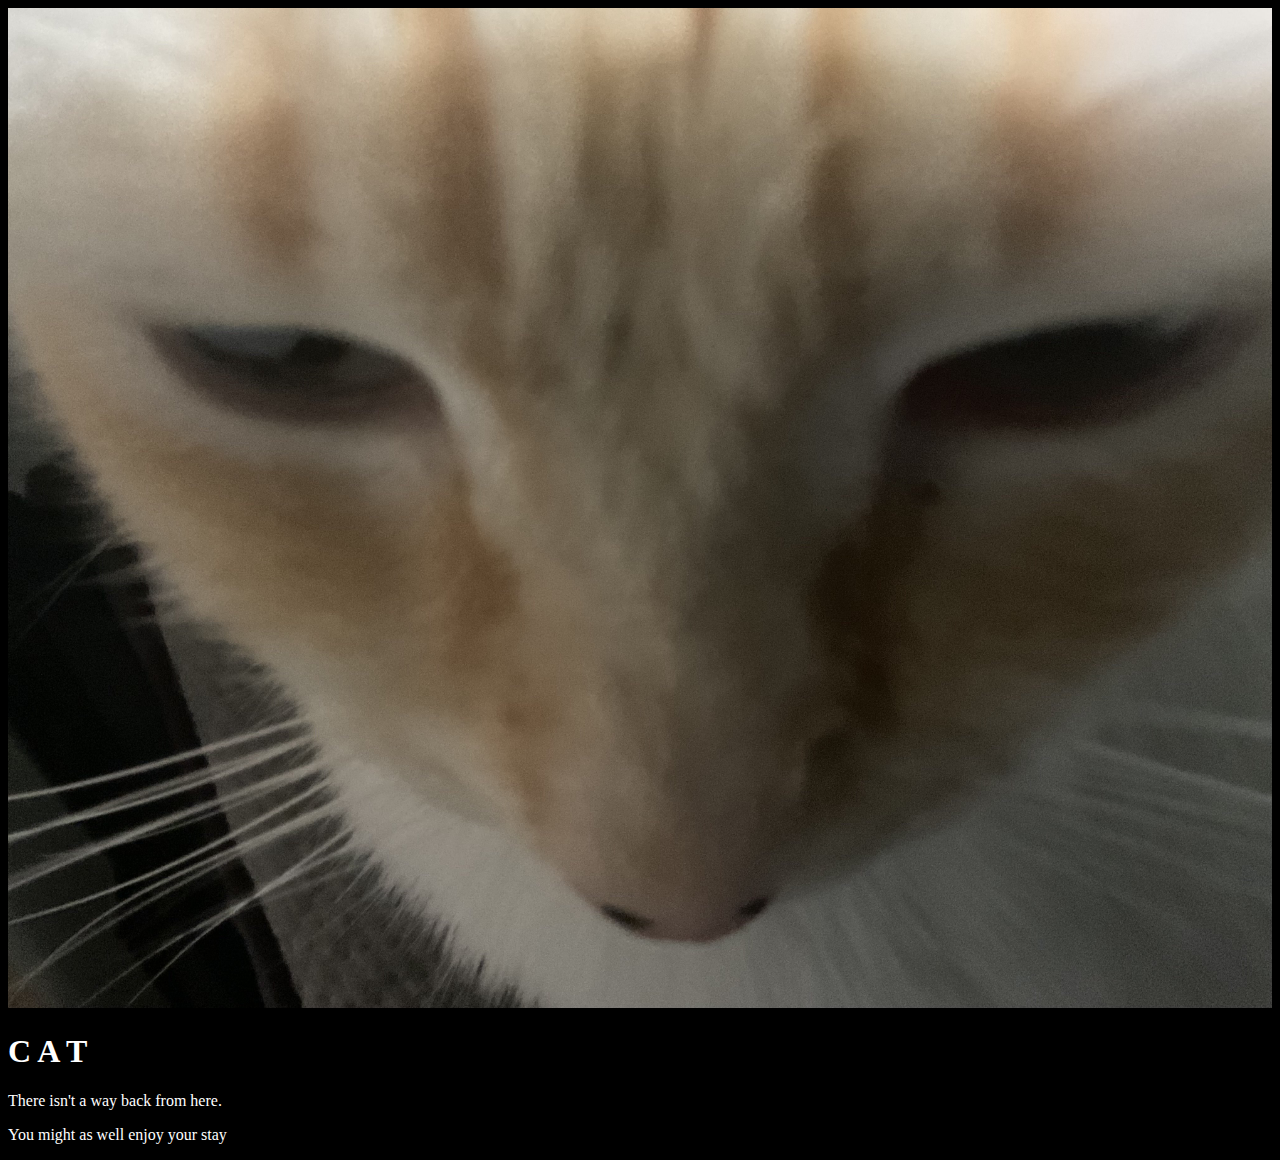
<file: cat.html>
<!DOCTYPE html>
<html lang="en">
    <head>
    <meta charset="UTF-8">
    <meta name="viewport" content="width=device-width, initial-scale=1.0">
    <title>CAT CAT CAT CAT CAT CAT CAT CAT CAT CAT CAT CAT CAT CAT CAT CAT CAT CAT</title>
</head>
<body style="background-color: black; color: white;">
    <img src="images/blaze(the_cats_name).jpg" width="100%" height="1000" alt ="It hungers.">
    <h1>C A T</h1>
    <p>There isn't a way back from here.</p>
    <p>You might as well enjoy your stay</p>
</body>
</file>
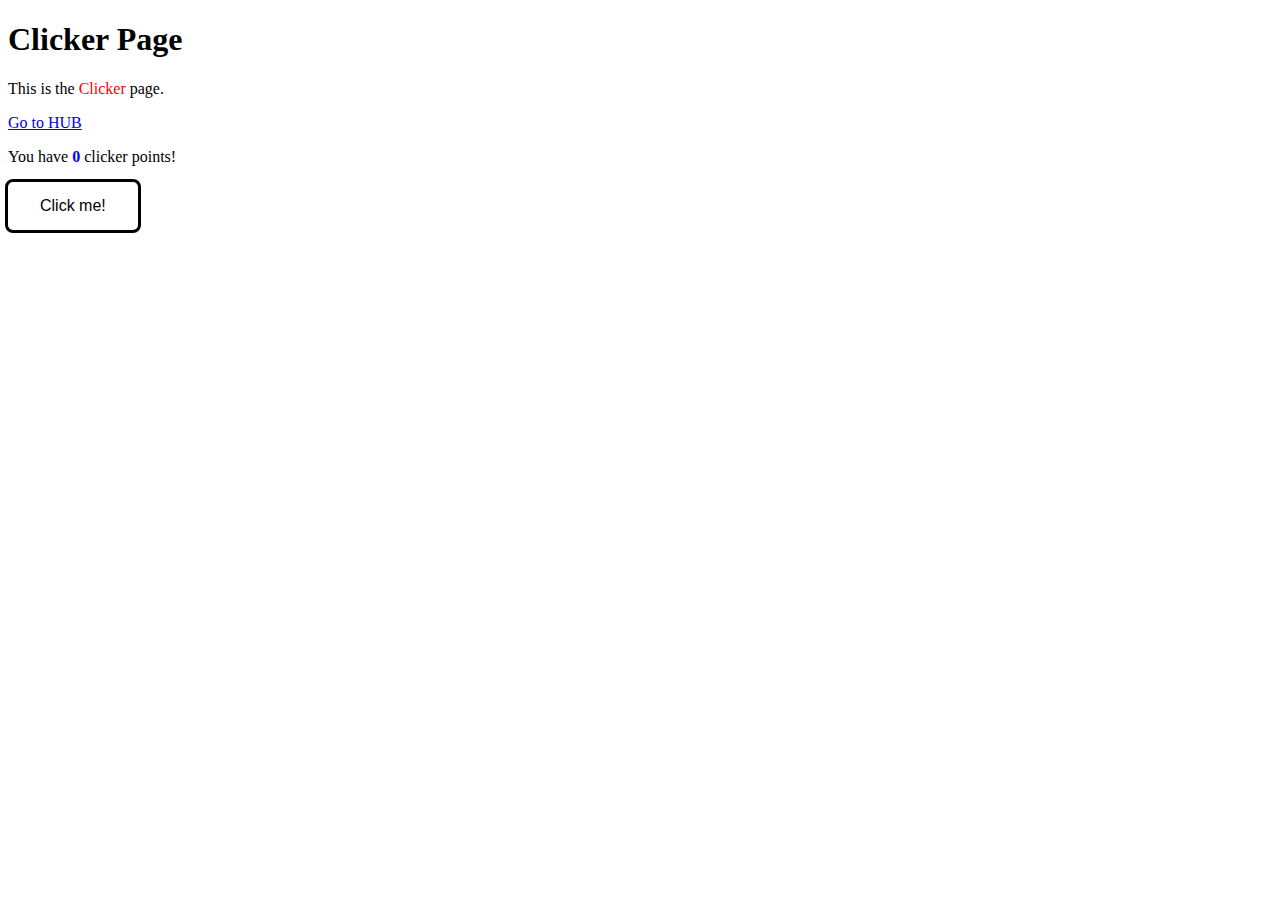
<file: clicker.html>
<!DOCTYPE html>
<html lang="en">
<head>
    <meta charset="UTF-8">
    <meta name="viewport" content="width=device-width, initial-scale=1.0">
    <title>Clicker Page</title>
    <style>
        .button {
            background-color: white;
            border: none;
            color: black;
            padding: 15px 32px;
            text-align: center;
            text-decoration: none;
            display: inline-block;
            font-size: 16px;
            border-radius: 5px;
            outline: 3px solid #000000;
        }
        .button:hover {
            background-color: #e5e5e58c;
        }
        #counter {
            font-weight: bold;
            color: blue;
        }
    </style>
</head>
<body>
    <h1>Clicker Page</h1>
    <p >This is the <span style="color:red">Clicker</span> page.</p>
    <a href="index.html">Go to HUB</a>
    <p>You have <span id="counter">0</span> clicker points<span id="suffix">!</span></p>
    <button class="button" onclick="clickbutton()">Click me!</button>
    <p id = "up0" onclick="buysmallcursor()"></p>
    <p id = "up1" onclick="buycursor()"></p>
    <script>
        let count = 0;
        let clickpower = 1;
        let counterlimit = 100;
        let upgrades = [0,0];
        let timesinactive = 0;
        function clickbutton() {
            increment(clickpower);
            if (Math.random() < 1 / 5000) {
                window.open("images/crunchwrap.jpg", "_blank");
            }
        }
        function increment(incrementer){
            count = count + incrementer;
            if (count >= counterlimit) {
                alert("Error: Too many clicks! Integer overflow! Clicker upgraded by 1!");
                count = 0;
                counterlimit = counterlimit * 1.5;
                clickpower++;
                document.getElementById('suffix').innerText = " and "+ clickpower +" click power!";
                if (clickpower == 2) {
                    revealupgrade(0);
                }
                if (clickpower == 4) {
                    revealupgrade(1);
                }
            }
            document.getElementById('counter').innerText = count;
        }
        function revealupgrade(index) {
            if (index == 0) {
                document.getElementById('up0').innerText = "Small Cursor: 20 points. You have " + upgrades[0] + " small cursors. Small cursors give you 1 point per second. Click to buy!";
                document.getElementById('up0').style.display = "block";
            }
            if (index == 1) {
                document.getElementById('up1').innerText = "Cursor: 200 points. You have " + upgrades[1] + " cursors. Cursors give you 11 points per second. Click to buy!";
                document.getElementById('up1').style.display = "block";
            }
        }
        function buysmallcursor() {
            if (count >= 20) {
                increment(-20);
                upgrades[0]++;
                document.getElementById('up0').innerText = "Small Cursor: 20 points. You have " + upgrades[0] + " small cursors. Small cursors give you 1 point per second. Click to buy!";
            } else {
                alert("Error: Not enough points!");
            }
        }
        function buycursor() {
            if (count >= 200) {
                increment(-200);
                upgrades[1]++;
                document.getElementById('up1').innerText = "Cursor: 200 points. You have " + upgrades[1] + " cursors. Cursors give you 11 points per second. Click to buy!";
            } else {
                alert("Error: Not enough points!");
            }
        }
        window.onload = function() {
            setInterval(() =>{
                    increment(upgrades[1] * 11 + upgrades[0]);
                }, 1000);
        }
        function handleVisibilityChange() {
            if (document.visibilityState === "hidden") {
            timesinactive++;
            console.log("Page is hidden. Times inactive: " + timesinactive);
            if (timesinactive === 1) {
                alert("ur mean! ):<")
                alert("dont swich away!")
            } else if (timesinactive === 2) {
                alert("i told u not to switch away!")
                alert('one more time and there will be consequences. (:<')
            } else if (timesinactive === 3) {
                alert("you were warned")
                count = -999999
                document.getElementById('counter').innerText = count;
                alert("look at your points...")
                alert("you did this")
            }
            }
        }
        document.addEventListener("visibilitychange", handleVisibilityChange);
    </script>
</body>
</html>
</file>
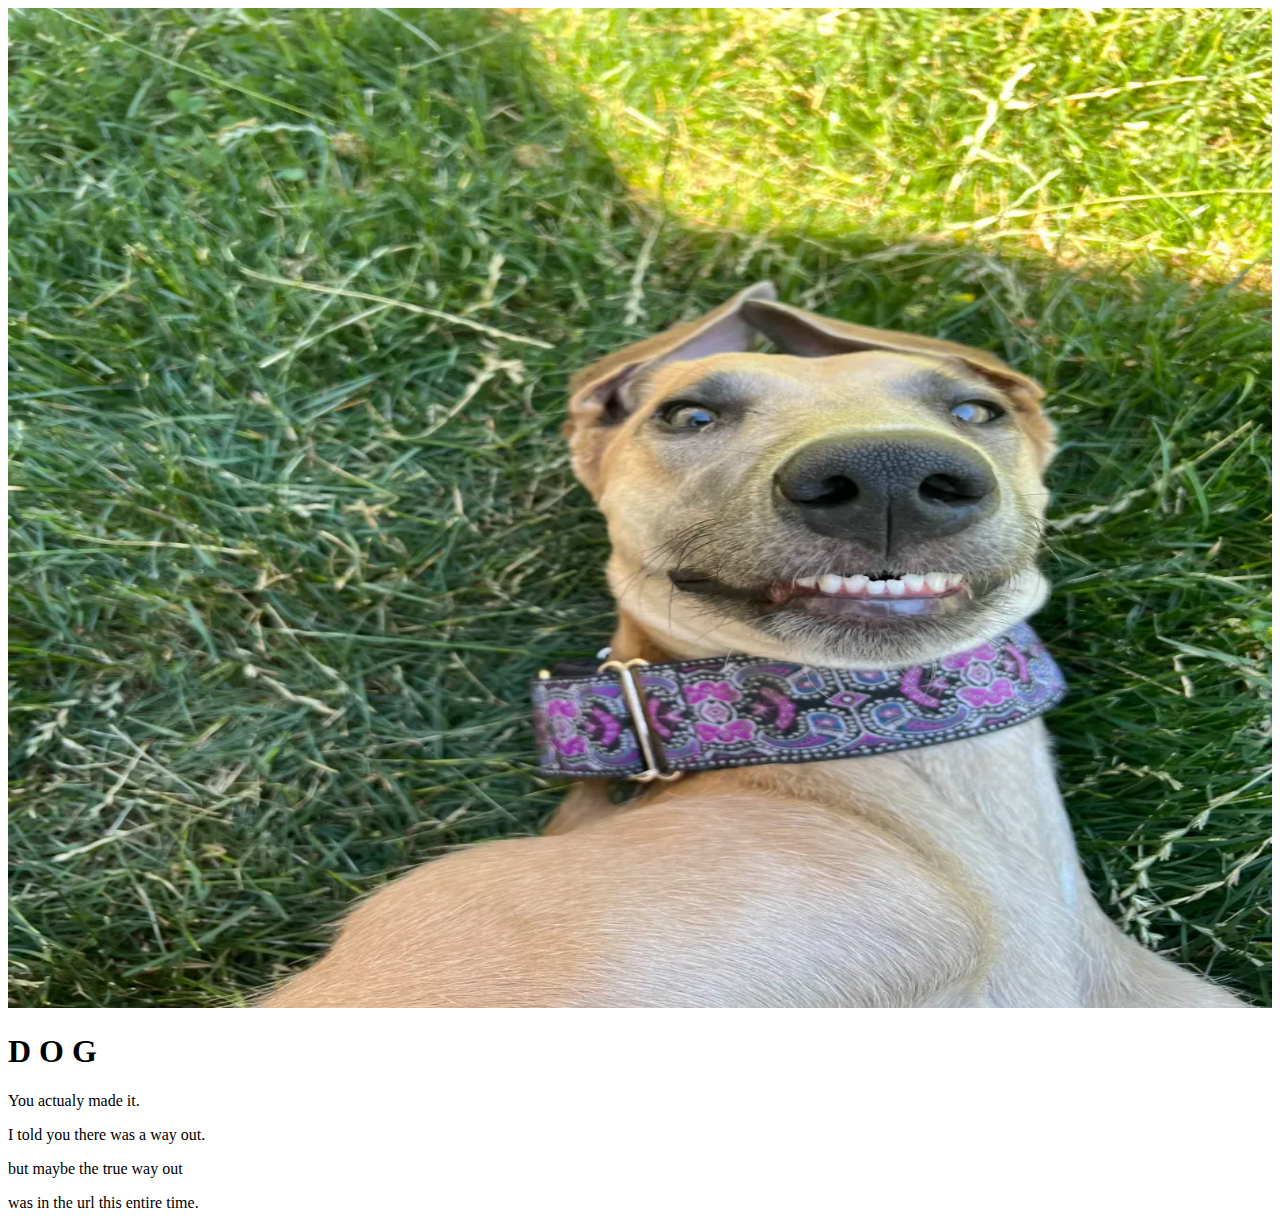
<file: dog.html>
<!DOCTYPE html>
<html lang="en">
    <head>
    <meta charset="UTF-8">
    <meta name="viewport" content="width=device-width, initial-scale=1.0">
    <title>DOG DOG DOG DOG DOG DOG DOG DOG DOG DOG DOG DOG DOG DOG DOG DOG DOG DOG DOG DOG DOG DOG</title>
</head>
<body>
    <img src="images/Moxie(the_dogs_name).webp" width="100%" height="1000" alt ="The goofiest of goobers.">
    <h1>D O G</h1>
    <p>You actualy made it.</p>
    <p>I told you there was a way out.</p>
    <p>but maybe the true way out</p>
    <p>was in the url this entire time.</p>
</body>
</html>
</file>
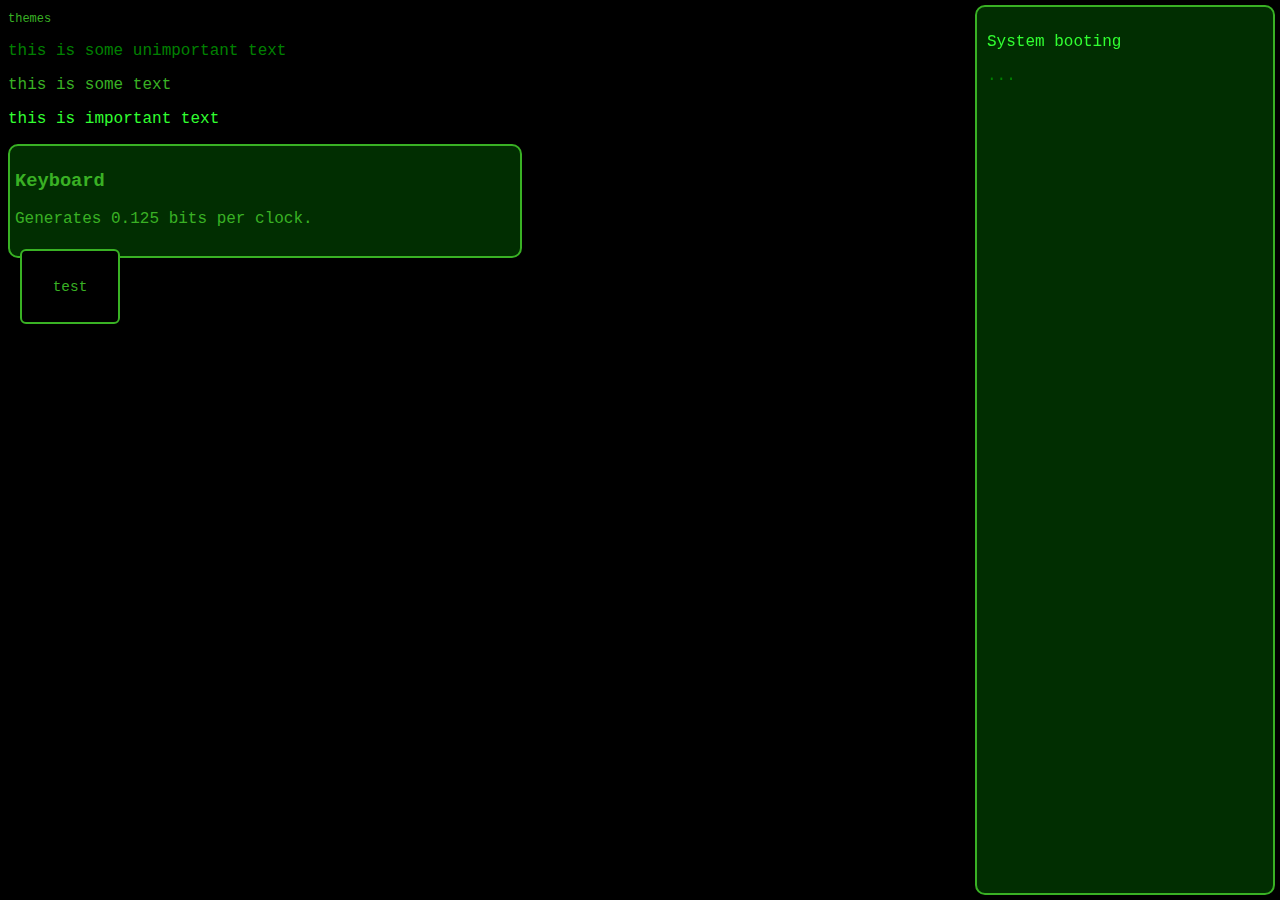
<file: game.html>
<!DOCTYPE html>
<html lang="en">
<head>
    <meta charset="UTF-8">
    <title>Computer</title>
    <link rel="stylesheet" href="game.css">
<script src="gamecode.js"></script>
</head>
<body>
    <p id="themePopupLocation" onclick="openPopup('Theme','themePopupLocation')" style="font-size: 12px;   cursor: pointer;">themes</p>

    <p class="unimportant">this is some unimportant text</p>
    <p>this is some text</p>
    <p class="important">this is important text</p>
    
    <div class="shop">
        <div class="shop-text">
            <h3>Keyboard</h3>
            <p>Generates 0.125 bits per clock.</p>
        </div>
        <button class="shop-button">test</button>
    </div>

    <div id="console" class="console"></div>

    <div id="popupTheme" class="popup">
        <div class="popup-content">
            <span class="close" onclick="closePopup('Theme')">&times;</span>
            <p onclick="setTheme('hacker')">hacker</p>
            <p onclick="setTheme('light')">light</p>
            <p onclick="setTheme('highcontrast')">high contrast</p>
            <p onclick="setTheme('dark')">dark</p>
        </div>
    </div>
</body>
</html>
</file>
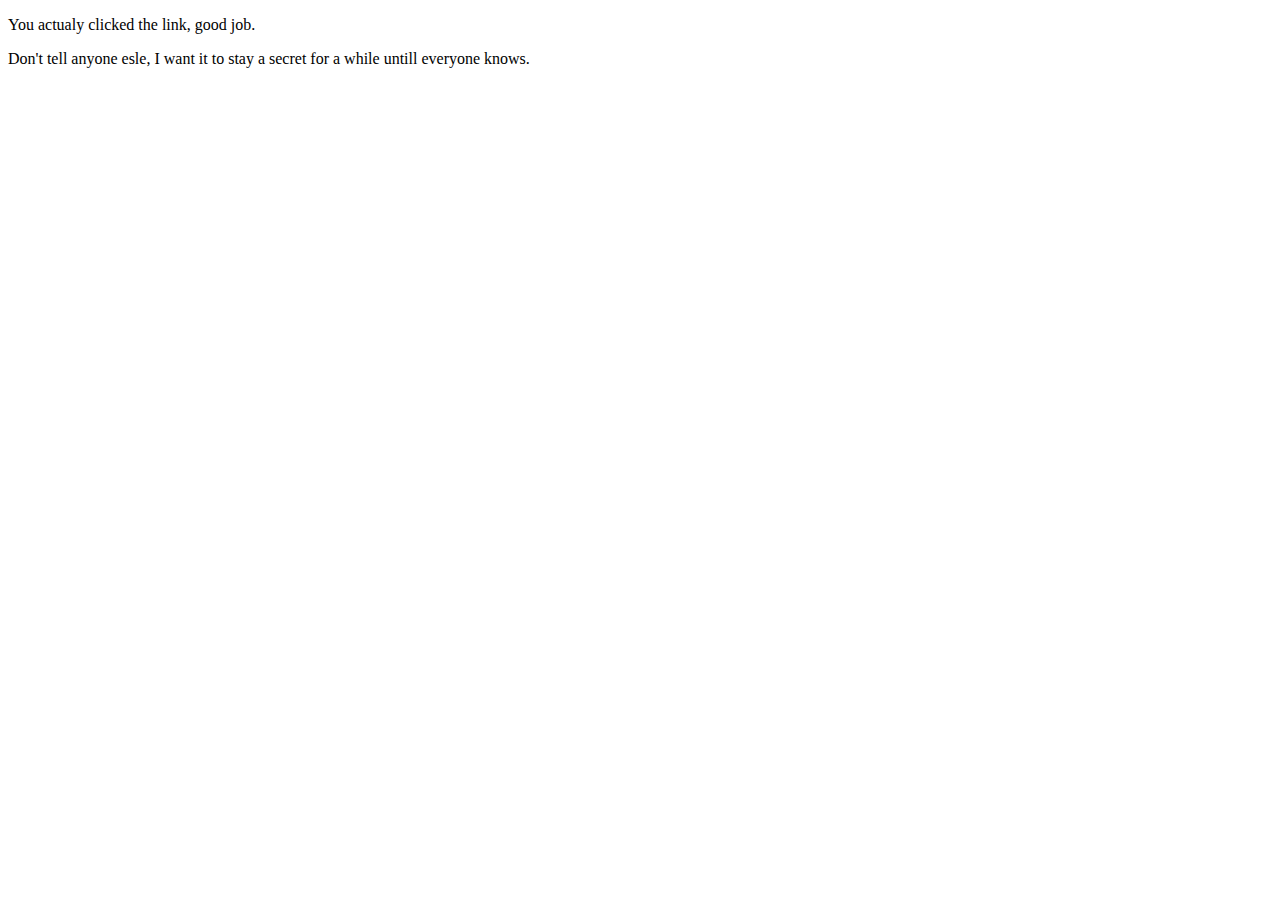
<file: report.html>
<!DOCTYPE html>
<html lang="en">
<head>
    <meta charset="UTF-8">
    <meta name="viewport" content="width=device-width, initial-scale=1.0">
    <title>The jig is up</title>
</head>
<body>
    <p>You actualy clicked the link, good job.</p>
    <p>Don't tell anyone esle, I want it to stay a secret for a while untill everyone knows.</p>
</html>
</file>
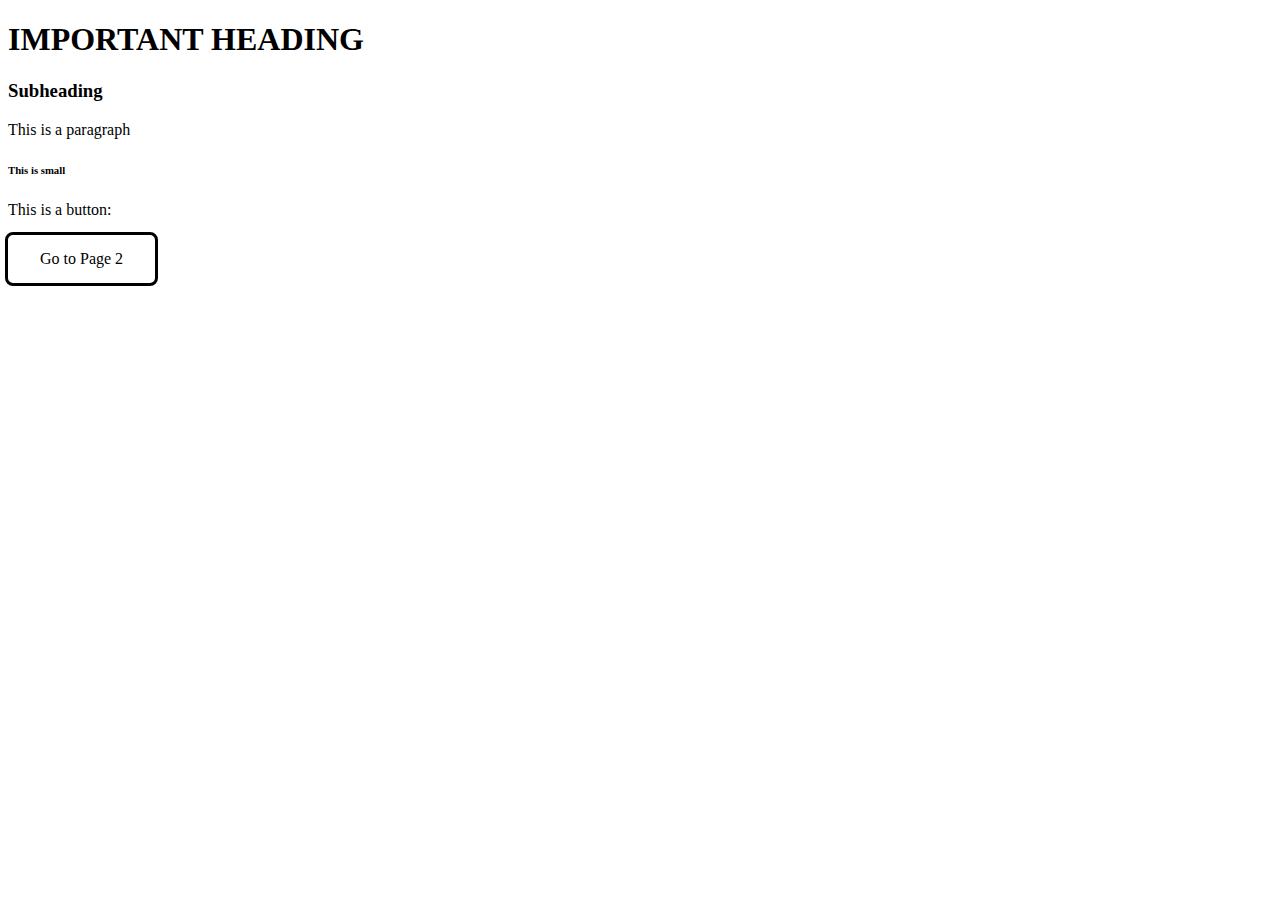
<file: test.html>
<!DOCTYPE html>
<html lang="en">
<head>
    <meta charset="UTF-8">
    <meta name="viewport" content="width=device-width, initial-scale=1.0">
    <title>Test Page 1</title>
    <style>
        .button {
            background-color: white;
            border: none;
            color: black;
            padding: 15px 32px;
            text-align: center;
            text-decoration: none;
            display: inline-block;
            font-size: 16px;
            border-radius: 5px;
            outline: 3px solid #000000;
        }
        .button:hover {
            background-color: #e5e5e58c;
            
        }
    </style>
</head>
<body>
    <h1>IMPORTANT HEADING</h1>
    <h3>Subheading</h3>
    <p>This is a paragraph</p>
    <h6>This is small</h6>
    <p>This is a button:</p>
    <a href="index.html" class="button">Go to Page 2</a>
</body>
</html>
</file>
<file: game.css>
:root {
    --color-bg: black;
    --color-important: #31ff31;
    --color-normal: #39b124;
    --color-unimportant: #008000;
    --color-window: #012e01;
}

.light {
    --color-bg: white;
    --color-important: #d32f2f;
    --color-normal: #333333;
    --color-unimportant: #666666;
    --color-window: #d1d1d1;
}

.highcontrast {
    --color-bg: black;
    --color-important: #4988d5;
    --color-normal: white;
    --color-unimportant: #cdcdcd;
    --color-window: #1a1119;
}

.dark {
    --color-bg: #202020;
    --color-important: #7f1aa3;
    --color-normal: white;
    --color-unimportant: #adadad;
    --color-window: #1d1d1d;
}

body {
    background-color: var(--color-bg);
    color: var(--color-normal);
    font-family: Cascadia Code, Consolas, 'Courier New', monospace;
}

.important {
    color: var(--color-important);
}

.unimportant {
    color: var(--color-unimportant);
}

.console {
    position: fixed;
    right: 5px;
    top: 5px;
    bottom: 5px;
    width: 300px;
    background-color: var(--color-window);
    color: var(--color-normal);
    padding: 10px;
    box-sizing: border-box;
    overflow-y: auto;
    border: 2px solid var(--color-normal);
    border-radius: 10px;
}

button {
    font-family: Cascadia Code, Consolas, 'Courier New', monospace;
    margin: 5px;
    color: var(--color-normal);
    border: 2px solid var(--color-normal);
    background-color: var(--color-bg);
    border-radius: 10px;
    width: 100px;
    height: 75px;
}

.popup {
    display: none;
    position: fixed; 
    z-index: 1000;
}

.popup-content {
    background: var(--color-bg);
    padding: 5px;
    border-radius: 3px;
    border: 2px solid var(--color-normal);
    height: auto;
    width: auto;
}

.close {
    float: right;
    font-size: 24px;
    cursor: pointer;
}

.shop {
    justify-content: space-between;
    align-items: center;   
    padding: 5px;
    border: 2px solid var(--color-normal);
    width: 500px;
    height: 100px;
    background: var(--color-window);
    border-radius: 10px;
}

.shop-text {
    flex: 1;
}

.shop-button {
    padding: 8px 16px;
    border: 2px solid var(--color-normal);
    border-radius: 6px;
    background-color: var(--color-bg);
    color: var(--color-normal);
    font-size: 0.9rem;
    cursor: pointer;
}
</file>
